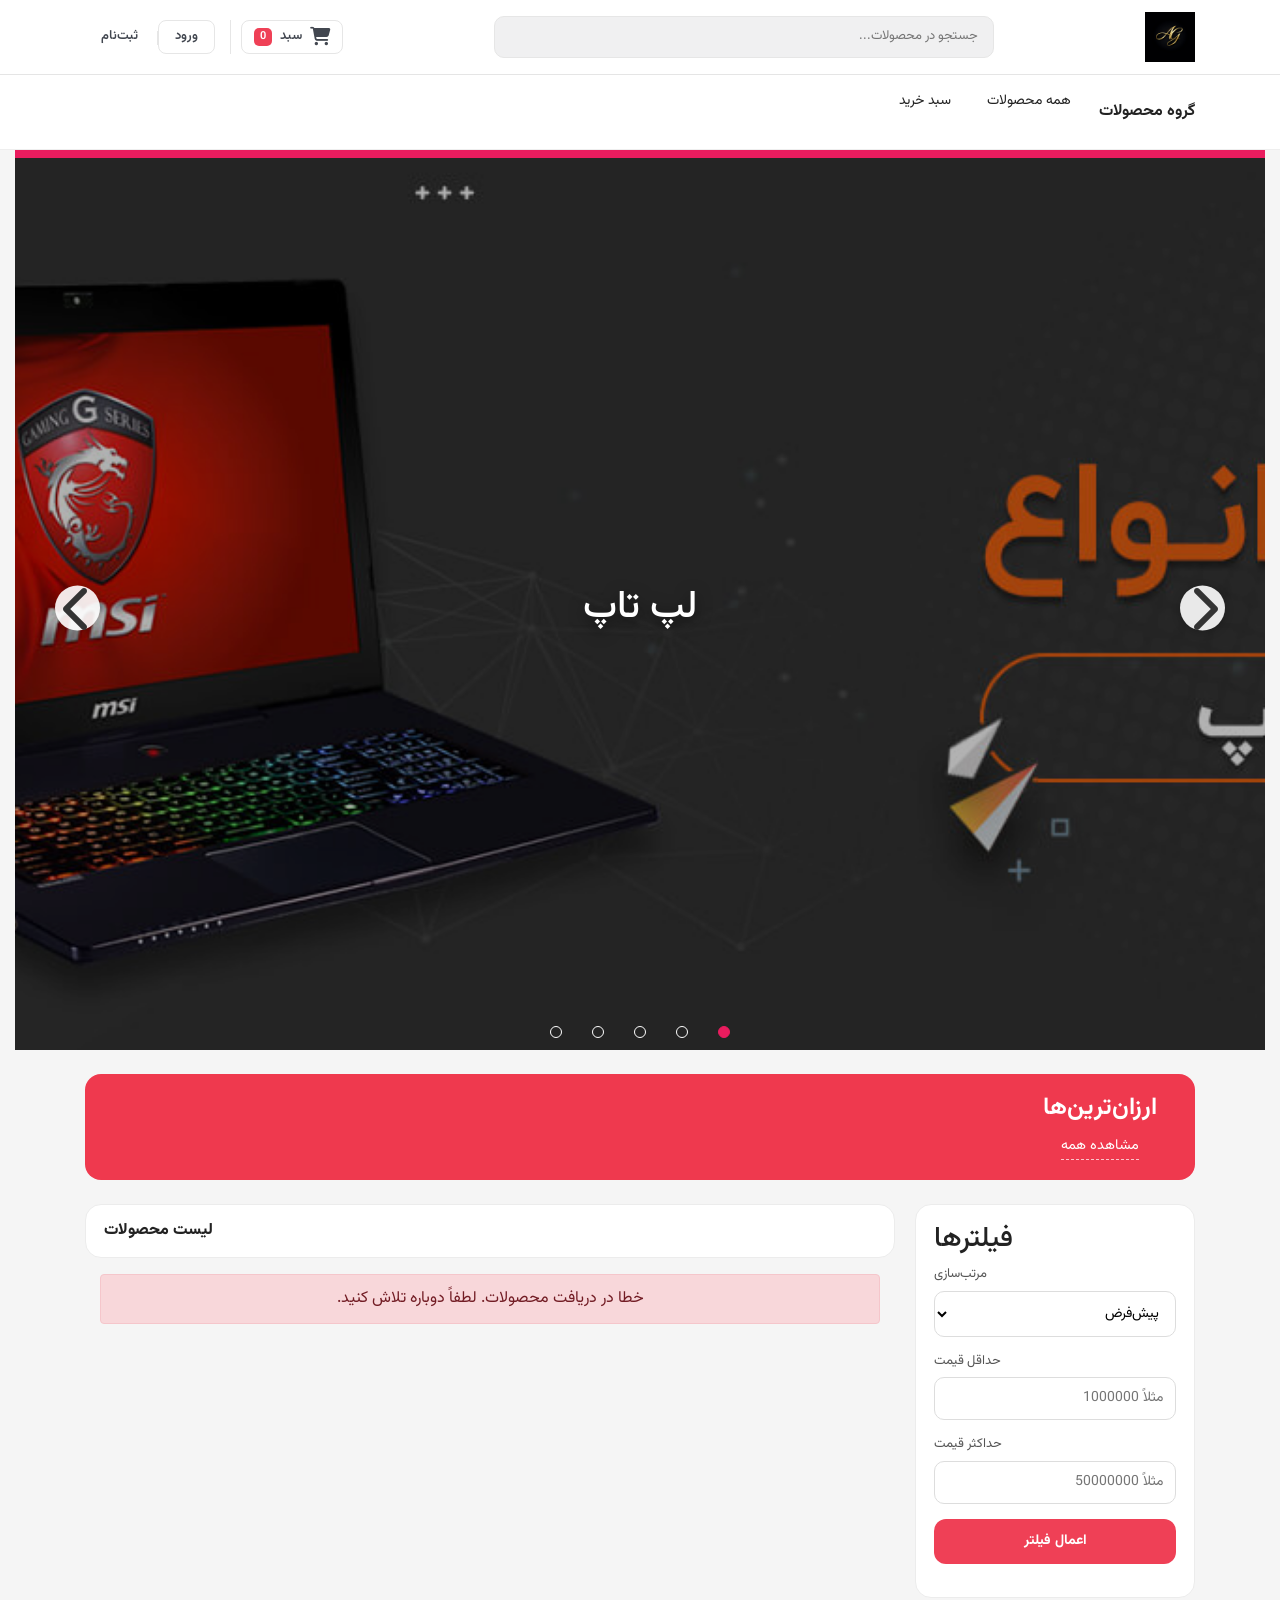
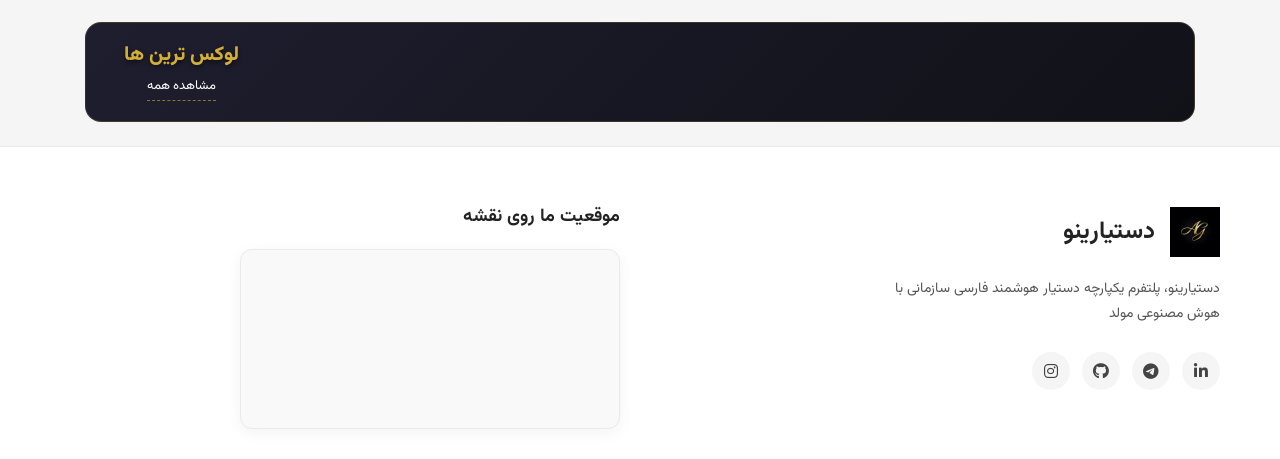
<file: index.html>
<!DOCTYPE html>
<html lang="fa" dir="rtl">

<head>
    <meta charset="UTF-8" />
    <meta name="viewport" content="width=device-width, initial-scale=1.0" />
    <title>فروشگاه</title>

    <link rel="stylesheet" href="./css/bootstrap.css" />
    <link rel="stylesheet" href="./css/style.css" />
    <link rel="stylesheet" href="./css/slider.css" />

    <link rel="stylesheet" href="https://cdnjs.cloudflare.com/ajax/libs/font-awesome/6.4.0/css/all.min.css" />
   <script src="js/cart.js"></script>
<script defer type="module" src="api/main.js"></script>
    <script defer type="module" src="js/slider.js"></script>
  

   <!-- Swiper CSS -->
   <link rel="stylesheet" href="https://cdn.jsdelivr.net/npm/swiper@11/swiper-bundle.min.css" />
   <!-- Swiper JS -->
    <link rel="stylesheet" href="./css/cheapAndExpensiveSlider.css">
   

</head>

<body>

    <header class="main-header">
        <div class="container header-row">
            <a href="." class="logo">
                <img src="img/91bf0b86-863d-42b2-8ec4-ad10cfdbd6a6.png" style="width: 50px;" alt="logo"
                    class="logo__img">
            </a>

            <div class="search-bar">
                <input type="text" id="searchInput" placeholder="جستجو در محصولات..." />
            </div>

            <div class="header-actions">
                <button id="cartToggleBtn" class="cart-btn">
                    <i class="fa fa-shopping-cart"></i>
                    <span>سبد</span>
                    <span id="cartCount" class="cart-count">0</span>
                </button>

                <div id="authArea" class="auth-area">
                    <div id="guestBox" class="guest-box">
                        <button id="openLoginBtn" class="auth-toggle-btn"><a href="login.html"></a>ورود</button>
                        <button id="openRegisterBtn" class="auth-toggle-btn secondary"><a
                                href="register.html"></a>ثبت‌نام</button>
                    </div>
                </div>


                <div id="userBox" class="user-box hidden">
                    <span class="welcome-text">وارد شده‌اید</span>
                    <button id="logoutBtn" class="logout-btn">خروج</button>
                </div>
            </div>

        </div>
        </div>
        </div>
    </header>


    
   <nav class="sub-nav">
    <div class="container">
        <ul class="menu-list">
            <li class="menu-item categories nav-item">
                <strong>گروه محصولات</strong>
                <ul class="submenu" id="submenu-category"></ul>
            </li>
            
            <!-- لینک نمایش همه محصولات -->
            <li class="menu-item">
                <a href="#" id="allProductsLink">همه محصولات</a>
            </li>
            
            <li class="menu-item">
                <a href="#/cart">سبد خرید</a>
            </li>
        </ul>
    </div>
</nav>

    <div class="container-fluid">
<section class="testimonial-section2">
 <div class="row text-center">
           <div class="col-12">
              <div class="h2"></div>
           </div>
        </div>
       <div id="testim" class="testim">

<!--         <div class="testim-cover"> -->
            <div class="wrap">

                <span id="right-arrow" class="arrow right fa fa-chevron-right"></span>
                <span id="left-arrow" class="arrow left fa fa-chevron-left "></span>
                <ul id="testim-dots" class="dots">
                    <li class="dot active"></li><!--
                    --><li class="dot"></li><!--
                    --><li class="dot"></li><!--
                    --><li class="dot"></li><!--
                    --><li class="dot"></li>
                </ul>
                <div id="testim-content" class="cont">                    
                    <div class="active">
                        <div class="img"><img src="img/PSBOX-3.jpg" alt=""></div>
                        <div class="h4">لپ تاپ</div>
                        <p></p>                    
                    </div>

                    <div>
                        <div class="img"><img src="img/02-min.jpg" alt=""></div>
                        <div class="h4">صوتی و تصویری</div>
                        <p></p>                    
                    </div>

                    <div>
                        <div class="img"><img src="img/91bf0b86-863d-42b2-8ec4-ad10cfdbd6a6.png" alt=""></div>
                         <div class="h4">درباره ما</div>
                        <p>AG با هدف ارائه بهترین لوازم صوتی و تصویری، تجربه‌ای مطمئن و ساده از خرید آنلاین را برای شما فراهم کرده است.
  ما تلاش می‌کنیم محصولات باکیفیت، قیمت مناسب و اطلاعات دقیق را در اختیار کاربران قرار دهیم تا انتخابی بهتر و آگاهانه‌تر داشته باشند.

</p>                    
                    </div>

                    <div>
                        <div class="img"><img src="img/Apple-iPhone-16-Pro-hero-geo-240909-lp.jpg.landing-big_2x.jpg" alt=""></div>
                        <div class="h4">موبایل </div>
                        <p> </p>                    
                    </div>

                    <div>
                        <div class="img"><img src="img/PSBOX-2-1024x351.jpg" alt=""></div>
                        <div class="h4">گیمینگ</div>
                        <p></p>                    
                    </div>

                </div>
                 </div>
            </div>
<!--         </div> -->
    </section>

    </div>

    <div class="container my-4">
    <!-- کانتینر اصلی با پس‌زمینه قرمز -->
    <div class="cheap-products-container">
        
        <!-- بخش اسلایدر محصولات (سمت چپ) -->
        <div class="cheap-slider-wrapper">
            <div class="swiper cheap-products-slider">
                <div class="swiper-wrapper" id="cheap-products-wrapper">
                    <!-- اسلایدها با جاوااسکریپت اینجا تزریق می‌شوند -->
                </div>
            </div>
            <!-- دکمه‌های کنترل اسلایدر (خارج از swiper-wrapper ولی داخل کانتینر اسلایدر) -->
            <div class="swiper-button-prev cheap-slider-prev"></div>
            <div class="swiper-button-next cheap-slider-next"></div>
        </div>

        <!-- بخش عنوان و دکمه مشاهده همه (سمت راست) -->
        <div class="cheap-info-box">
            <h3 class="cheap-title">ارزان‌ترین‌ها</h3>
            <a href="#" class="cheap-view-all">مشاهده همه</a>
        </div>

    </div>
</div>






    <main class="container main-content">



        <aside class="sidebar">
            <h3>فیلترها</h3>

            <div class="filter-group">
                <label for="sortSelect">مرتب‌سازی</label>
                <select id="sortSelect">
                    <option value="default">پیش‌فرض</option>
                    <option value="price-asc">ارزان‌ترین</option>
                    <option value="price-desc">گران‌ترین</option>
                    <option value="title">الفبایی</option>
                </select>
            </div>

            <div class="filter-group">
                <label for="minPrice">حداقل قیمت</label>
                <input type="number" id="minPrice" placeholder="مثلاً 1000000" />
            </div>

            <div class="filter-group">
                <label for="maxPrice">حداکثر قیمت</label>
                <input type="number" id="maxPrice" placeholder="مثلاً 50000000" />
            </div>

            <div class="filter-group">
                <button id="applyFiltersBtn" class="filter-btn">اعمال فیلتر</button>
            </div>
        </aside>

        <section class="products-section">
            <div class="sorting top-bar">
                <div id="pageTitle">لیست محصولات</div>
            </div>

            <div id="app"></div>

            <!-- در انتهای لیست محصولات -->
<div id="pagination-container" class="mt-4 mb-5"></div>

        </section>



    </main>

    <div id="cartDrawer" class="cart-drawer hidden"></div>
    <div id="toastBox" class="toast-box"></div>

    <div class="container my-4">
    <!-- کانتینر اصلی -->
    <div class="expensive-products-container">
        
        <!-- اسلایدر محصولات -->
        <div class="expensive-slider-wrapper">
            <div class="swiper expensive-products-slider">
                <div class="swiper-wrapper" id="expensive-products-wrapper">
                    <!-- اسلایدها با JS اینجا ساخته می‌شوند -->
                </div>
            </div>

            <!-- دکمه‌های اسلایدر -->
            <div class="swiper-button-prev expensive-slider-prev"></div>
            <div class="swiper-button-next expensive-slider-next"></div>
        </div>

        <!-- باکس عنوان -->
        <div class="expensive-info-box">
            <h3 class="expensive-title">لوکس ترین ها</h3>
            <a href="#" class="expensive-view-all">مشاهده همه</a>
        </div>

    </div>
</div>

<footer class="main-footer">
    <div class="footer-container">
        <div class="footer-row">
            
            <!-- بخش اطلاعات و برند (راست) -->
            <div class="footer-col footer-info">
                <div class="footer-brand-header">
                    <img src="img/91bf0b86-863d-42b2-8ec4-ad10cfdbd6a6.png" alt="لوگو دستیارینو" class="logo__img" style="width: 50px;">
                    <h3 class="footer-brand-title">دستیارینو</h3>
                </div>
                
                <p class="footer-desc">
                    دستیارینو، پلتفرم یکپارچه دستیار هوشمند فارسی سازمانی با هوش مصنوعی مولد
                </p>
                
                <div class="footer-socials">
                    <a href="#" class="social-icon" aria-label="LinkedIn"><i class="fab fa-linkedin-in"></i></a>
                    <a href="#" class="social-icon" aria-label="Telegram"><i class="fab fa-telegram-plane"></i></a>
                    <a href="#" class="social-icon" aria-label="GitHub"><i class="fab fa-github"></i></a>
                    <a href="#" class="social-icon" aria-label="Instagram"><i class="fab fa-instagram"></i></a>
                </div>
            </div>

            <!-- ستون موقعیت مکانی (نقشه) -->
<div class="footer-col footer-map-col">
    <h4 class="footer-col-title">موقعیت ما روی نقشه</h4>
    <div class="footer-map-wrapper">
        <!-- مختصات روی محله سعادت آباد تنظیم شده است -->
        <iframe 
            src="https://maps.google.com/maps?q=Saadat%20Abad,%20Tehran&t=&z=14&ie=UTF8&iwloc=&output=embed" 
            allowfullscreen="" 
            loading="lazy" 
            referrerpolicy="no-referrer-when-downgrade"
            title="نقشه سعادت آباد">
        </iframe>
    </div>
</div>


            <!-- سایر ستون‌های فوتر (مثلا لینک‌های مفید) می‌توانند اینجا اضافه شوند -->
            
        </div>
    </div>
</footer>





    <script src="https://cdn.jsdelivr.net/npm/swiper@11/swiper-bundle.min.js"></script>
</body>

</html>
</file>
<file: css/style.css>
/* ============================= */
/* Font & Base */
/* ============================= */

@font-face {
    font-family: "Vazirmatn";
    src: url("../fonts/Vazirmatn[wght].woff2") format("woff2");
    font-weight: 100 900;
    font-style: normal;
    font-display: swap;
}

*,
*::before,
*::after {
    box-sizing: border-box;
}

body {
    font-family: "Vazirmatn", sans-serif;
    background: #f5f5f5;
    margin: 0;
    direction: rtl;
    color: #222;
}

a {
    text-decoration: none;
    color: inherit;
}

img {
    max-width: 100%;
    display: block;
}

.hidden {
    display: none !important;
}

/* ============================= */
/* Header */
/* ============================= */

.main-header {
    background: #ffffff;
    border-bottom: 1px solid #e5e5e5;
    padding: 12px 5%;
    position: sticky;
    top: 0;
    z-index: 1000;
}

.header-row {
    display: flex;
    align-items: center;
    justify-content: space-between;
    gap: 20px;
    flex-wrap: wrap;
}

.search-bar {
    flex: 0 1 500px;
    margin: 0 20px;
}

.search-bar input {
    width: 100%;
    border: 1px solid #e6e6e6;
    border-radius: 10px;
    padding: 10px 15px;
    background: #f0f0f1;
    font-size: 13px;
    transition: all 0.3s ease;
}

.search-bar input:focus {
    background: #fff;
    border-color: #ef4056;
    box-shadow: 0 0 0 3px rgba(239, 64, 86, 0.1);
    outline: none;
}

.header-actions {
    display: flex;
    align-items: center;
    gap: 10px;
}

.cart-btn {
    background: transparent;
    color: #424750;
    border: 1px solid #e6e6e6;
    padding: 6px 12px;
    border-radius: 8px;
    display: flex;
    align-items: center;
    gap: 8px;
    font-size: 13px;
    font-weight: 600;
    cursor: pointer;
}

.cart-btn i {
    font-size: 18px;
}

.cart-count {
    background: #ef4056;
    color: #fff;
    font-size: 11px;
    min-width: 18px;
    height: 18px;
    display: flex;
    align-items: center;
    justify-content: center;
    border-radius: 5px;
    padding: 0 4px;
}

/* ============================= */
/* Auth Area */
/* ============================= */

.auth-area {
    display: flex;
    align-items: center;
    gap: 8px;
    border-right: 1px solid #e6e6e6;
    padding-right: 15px;
}

.auth-toggle-btn {
    display: inline-flex;
    align-items: center;
    justify-content: center;
    padding: 6px 16px;
    border-radius: 8px;
    font-size: 13px;
    font-weight: 600;
    cursor: pointer;
    transition: all 0.2s;
    border: 1px solid #e6e6e6;
    background: transparent;
    color: #424750;
}

.auth-toggle-btn.secondary {
    background-color: transparent;
    border: none;
}

.auth-toggle-btn:hover {
    background-color: #f0f0f1;
    color: #ef4056;
}

#openLoginBtn {
    border: 1px solid #e6e6e6;
}

#openRegisterBtn {
    position: relative;
}

#openRegisterBtn::before {
    content: "";
    width: 1px;
    height: 14px;
    background: #e6e6e6;
    position: absolute;
    right: -4px;
    top: 10px;
}

/* ============================= */
/* Sub Nav */
/* ============================= */

.sub-nav {
    background: #fff;
    border-bottom: 1px solid #eee;
}

.menu-list {
    list-style: none;
    display: flex;
    gap: 20px;
    padding: 10px 0;
    margin: 0;
}

.menu-item {
    position: relative;
}

.menu-item a {
    padding: 6px 8px;
    display: block;
    font-size: 14px;
}

.menu-item a:hover {
    color: #ef4056;
}

/* Mega Menu */

.categories:hover .mega-menu {
    display: block;
}

.mega-menu {
    display: none;
    position: absolute;
    background: #fff;
    top: 40px;
    right: 0;
    min-width: 220px;
    border-radius: 8px;
    box-shadow: 0 10px 25px rgba(0,0,0,0.08);
    padding: 10px 0;
    z-index: 1200;
}

.mega-menu ul {
    list-style: none;
    margin: 0;
    padding: 0;
}

.mega-menu li a {
    padding: 8px 15px;
    display: block;
}

.mega-menu li a:hover {
    background: #f9f9f9;
    color: #ef4056;
}

/* submenu */

.nav-item {
    position: relative;
    display: inline-flex;
    align-items: center;
    height: 100%;
    padding: 15px 0;
    cursor: pointer;
}

.submenu {
    position: absolute;
    top: 100%;
    right: 0;
    width: 220px;
    background: #fff;
    box-shadow: 0 8px 20px rgba(0,0,0,0.1);
    border: 1px solid #eee;
    border-radius: 8px;
    padding: 10px 0;
    display: none;
    z-index: 1000;
}

.submenu::before {
    content: "";
    position: absolute;
    top: -15px;
    left: 0;
    right: 0;
    height: 15px;
    background: transparent;
}

.nav-item:hover .submenu {
    display: block;
}

/* ============================= */
/* Layout */
/* ============================= */

.main-content {
    display: flex;
    gap: 20px;
    margin-top: 20px;
    align-items: flex-start;
}

.sidebar {
    width: 280px;
    min-width: 280px;
    background: #fff;
    padding: 18px;
    border-radius: 16px;
    height: fit-content;
    border: 1px solid #ececec;
}

.filter-group {
    margin-bottom: 15px;
}

.filter-group label {
    font-size: 13px;
    margin-bottom: 6px;
    display: block;
    color: #555;
}

.filter-group input,
.filter-group select {
    width: 100%;
    border: 1px solid #ddd;
    border-radius: 10px;
    padding: 10px 12px;
    font-family: inherit;
    font-size: 14px;
    background: #fff;
}

.filter-group input:focus,
.filter-group select:focus {
    outline: none;
    border-color: #ef4056;
    box-shadow: 0 0 0 3px rgba(239, 64, 86, 0.08);
}

.filter-btn {
    width: 100%;
    background: #ef4056;
    border: none;
    color: #fff;
    padding: 12px;
    border-radius: 12px;
    font-family: inherit;
    font-size: 14px;
    font-weight: 700;
    cursor: pointer;
    transition: 0.2s ease;
}

.filter-btn:hover {
    background: #dc3545;
}

/* ============================= */
/* Products Section */
/* ============================= */

.products-section {
    flex: 1;
    min-width: 0;
}

.top-bar {
    background: #fff;
    padding: 14px 18px;
    border-radius: 16px;
    margin-bottom: 16px;
    font-weight: 800;
    border: 1px solid #ececec;
}

/* اگر از bootstrap row استفاده می‌کنی */
#app .row {
    row-gap: 20px;
}

/* ============================= */
/* Product Card */
/* ============================= */

.product-card {
    background: #fff;
    border: 1px solid #f0f0f0;
    border-radius: 18px;
    padding: 14px;
    text-align: center;
    transition: all 0.3s cubic-bezier(0.4, 0, 0.2, 1);
    height: 100%;
    display: flex;
    flex-direction: column;
    overflow: hidden;
    box-shadow: 0 4px 14px rgba(0, 0, 0, 0.04);
}

.product-card:hover {
    transform: translateY(-8px);
    box-shadow: 0 12px 26px rgba(0, 0, 0, 0.10);
    border-color: #e2e2e2;
}

.product-card__img {
    width: 100%;
    height: 180px;
    display: flex;
    align-items: center;
    justify-content: center;
    margin-bottom: 12px;
    padding: 10px;
    border-radius: 12px;
    background: #fff;
}

.product-card__img img,
.product-image {
    max-width: 100%;
    max-height: 160px;
    object-fit: contain;
    transition: transform 0.3s ease;
}

.product-card:hover .product-card__img img,
.product-card:hover .product-image {
    transform: scale(1.05);
}

.product-card__title {
    font-size: 14px;
    font-weight: 500;
    line-height: 1.9;
    min-height: 54px;
    color: #2b2b2b;
    margin-bottom: 10px;
    overflow: hidden;
    text-align: center;
    display: -webkit-box;
    -webkit-line-clamp: 2;
    -webkit-box-orient: vertical;
    direction: rtl;
    unicode-bidi: plaintext;
    word-break: break-word;
}

.product-card__price {
    margin-top: auto;
    color: #ef4056;
    font-size: 16px;
    font-weight: 800;
    line-height: 1.8;
    display: flex;
    align-items: baseline;
    justify-content: center;
    gap: 6px;
    flex-wrap: nowrap;
    white-space: nowrap;
}

.price-tag {
    color: #ef4056;
    font-weight: 800;
    font-size: 1rem;
}

.price-currency {
    font-size: 13px;
    font-weight: 600;
    color: #ef4056;
}

/* ============================= */
/* Pagination */
/* ============================= */

.pagination {
    display: flex;
    justify-content: center;
    gap: 8px;
    margin-top: 24px;
    flex-wrap: wrap;
}

.pagination button {
    border: 1px solid #ddd;
    background: #fff;
    padding: 8px 12px;
    border-radius: 8px;
    cursor: pointer;
    font-family: inherit;
    transition: 0.2s ease;
}

.pagination button:hover {
    border-color: #ef4056;
    color: #ef4056;
}

/* ============================= */
/* Cart Drawer */
/* ============================= */

.cart-drawer {
    position: fixed;
    left: 0;
    top: 0;
    width: 350px;
    max-width: 100%;
    height: 100%;
    background: #fff;
    box-shadow: 0 0 20px rgba(0,0,0,0.1);
    padding: 15px;
    overflow-y: auto;
    z-index: 2000;
}

/* ============================= */
/* Toast */
/* ============================= */

.toast-box {
    position: fixed;
    bottom: 20px;
    left: 20px;
    z-index: 3000;
}

.toast {
    background: #333;
    color: #fff;
    padding: 10px 15px;
    border-radius: 8px;
    margin-top: 8px;
    font-size: 13px;
}

/* ============================= */
/* Slider */
/* ============================= */

.slide-bg {
    width: 100%;
    height: 480px;
    object-fit: cover;
    object-position: center;
    display: block;
}

/* ============================= */
/* Responsive */
/* ============================= */

@media (max-width: 992px) {
    .main-content {
        flex-direction: column;
    }

    .sidebar {
        width: 100%;
        min-width: 100%;
    }

    .search-bar {
        flex: 1 1 100%;
        margin: 0;
    }

    .header-row {
        gap: 12px;
    }

    .product-card__img {
        height: 170px;
    }
}

@media (max-width: 768px) {
    .main-header {
        padding: 12px 16px;
    }

    .menu-list {
        flex-wrap: wrap;
        gap: 10px;
    }

    .product-card {
        padding: 12px;
    }

    .product-card__img {
        height: 160px;
    }

    .product-card__title {
        font-size: 13px;
        min-height: 50px;
    }

    .product-card__price {
        font-size: 15px;
    }

    .slide-bg {
        height: 260px;
    }
}

@media (max-width: 576px) {
    .auth-area {
        border-right: none;
        padding-right: 0;
    }

    .cart-drawer {
        width: 100%;
    }

    .product-card__img {
        height: 150px;
    }

    .product-card__title {
        min-height: auto;
    }
}


/* تنظیمات پایه فوتر */
.main-footer {
    background-color: #ffffff;
    padding: 60px 0 30px;
    border-top: 1px solid #eaeaea;
    direction: rtl;
    font-family: 'Vazirmatn', sans-serif;
}

/* کانتینر برای محدود کردن عرض و وسط‌چین کردن کل فوتر */
.footer-container {
    max-width: 1200px;
    margin: 0 auto;
    padding: 0 20px;
}

.footer-row {
    display: flex;
    flex-wrap: wrap;
    justify-content: flex-start; /* در حالت RTL به طور خودکار از راست شروع می‌شود */
    gap: 40px;
}

.footer-col {
    flex: 1;
    min-width: 250px;
}

/* تنظیمات ستون راست (اطلاعات برند) */
.footer-info {
    display: flex;
    flex-direction: column;
    align-items: flex-start; /* تراز سمت راست در RTL */
}

.footer-brand-header {
    display: flex;
    align-items: center;
    gap: 15px;
    margin-bottom: 20px;
}

.footer-logo-img {
    width: 55px;
    height: auto;
    border-radius: 8px; /* اگر لوگو پس‌زمینه دارد زیباتر می‌شود */
}

.footer-brand-title {
    font-size: 24px;
    font-weight: bold;
    color: #222;
    margin: 0;
}

.footer-desc {
    font-size: 14px;
    color: #555;
    line-height: 1.8;
    margin-bottom: 25px;
    max-width: 350px;
    text-align: right;
}

/* شبکه‌های اجتماعی */
.footer-socials {
    display: flex;
    gap: 12px;
}

.social-icon {
    width: 38px;
    height: 38px;
    background-color: #f5f5f5;
    border-radius: 50%;
    display: flex;
    align-items: center;
    justify-content: center;
    color: #444;
    font-size: 16px;
    text-decoration: none;
    transition: all 0.3s ease;
}

.social-icon:hover {
    background-color: #333; /* رنگ هاور مدرن */
    color: #fff;
    transform: translateY(-3px);
    box-shadow: 0 5px 15px rgba(0, 0, 0, 0.1);
}

/* واکنش‌گرایی برای موبایل */
@media (max-width: 768px) {
    .footer-row {
        flex-direction: column;
        align-items: center;
    }
    
    .footer-info {
        align-items: center; /* در موبایل همه چیز وسط‌چین شود */
        text-align: center;
    }

    .footer-desc {
        text-align: center;
    }

     .footer-map-col {
        align-items: center; /* وسط‌چین کردن عنوان نقشه در موبایل */
        width: 100%;
        margin-top: 20px;
    }

    .footer-map-wrapper {
        max-width: 100%; /* در موبایل تمام عرض را پر کند */
        height: 200px;
    }
}


/* عنوان ستون‌های فوتر */
.footer-col-title {
    font-size: 18px;
    font-weight: bold;
    color: #222;
    margin-top: 0;
    margin-bottom: 20px;
}

/* تنظیمات ستون نقشه */
.footer-map-col {
    display: flex;
    flex-direction: column;
    align-items: flex-start; /* راست‌چین در RTL */
}

/* نگهدارنده نقشه برای اعمال استایل‌های Pro-grade */
.footer-map-wrapper {
    width: 100%;
    max-width: 380px; /* جلوگیری از کشیدگی بیش از حد در دسکتاپ */
    height: 180px;
    border-radius: 12px;
    overflow: hidden; /* باعث می‌شود iframe از گوشه‌های گرد بیرون نزند */
    box-shadow: 0 4px 15px rgba(0, 0, 0, 0.05);
    border: 1px solid #eaeaea;
    background-color: #f9f9f9;
}

.footer-map-wrapper iframe {
    width: 100%;
    height: 100%;
    border: none;
}
.toast-box {
    position: fixed;
    top: 20px;
    left: 20px;
    z-index: 9999;
}

.toast {
    display: flex;
    align-items: center;
    gap: 10px;
    min-width: 250px;
    background: #1e1e2f;
    color: #fff;
    padding: 14px 18px;
    margin-top: 10px;
    border-radius: 10px;
    font-size: 14px;
    box-shadow: 0 10px 25px rgba(0,0,0,0.2);

    opacity: 0;
    transform: translateX(-120%);
    transition: all 0.5s ease;
}

.toast.show {
    opacity: 1;
    transform: translateX(0);
}

/* نوع‌ها */
.toast.success {
    border-left: 5px solid #28a745;
}

.toast.error {
    border-left: 5px solid #dc3545;
}

/* آیکون */
.toast i {
    font-size: 18px;
}
.cart-item {
    border: 1px solid #ddd;
    padding: 15px;
    margin-bottom: 10px;
    border-radius: 10px;
    background: #fff;
}

.qty-box {
    display: flex;
    align-items: center;
    gap: 10px;
    margin: 10px 0;
}

.qty-box button {
    padding: 5px 10px;
    border: none;
    background: #007bff;
    color: #fff;
    border-radius: 5px;
    cursor: pointer;
}

.remove-btn {
    background: red;
    color: #fff;
    padding: 6px 10px;
    border: none;
    border-radius: 5px;
}

.clear-btn {
    background: black;
    color: #fff;
    padding: 10px 15px;
    border-radius: 8px;
    border: none;
}
</file>
<file: css/slider.css>
.testimonial-section2 {
  position: relative;
  padding: 0;
  background-color: #e91c5e;
  width: 100%;
  height: 100vh;
  overflow: hidden;
}

/* خود اسلایدر کل صفحه */
.testim {
  width: 100%;
  height: 100vh;
  position: relative;
  overflow: hidden;
}

/* wrapper دیگر محدودیت عرض ندارد */
.testim .wrap {
  position: relative;
  width: 100%;
  height: 100%;
  max-width: 100%;
  padding: 0;
  margin: 0;
  box-sizing: border-box;
}

/* فلش‌ها */
.testim .arrow {
  display: block;
  position: absolute;
  color: #fff;
  cursor: pointer;
  font-size: 3em;
  top: 50%;
  transform: translateY(-50%);
  transition: all .3s ease-in-out;
  padding: 15px;
  z-index: 20;
}

.testim .arrow:before {
  cursor: pointer;
}

.testim .arrow:hover {
  color: #e91c5e;
}

.testim .arrow.left {
  left: 40px;
}

.testim .arrow.right {
  right: 40px;
}

/* نقطه‌های پایین */
.testim .dots {
  text-align: center;
  position: absolute;
  width: 100%;
  bottom: 45px;
  left: 0;
  display: block;
  z-index: 20;
  height: 12px;
  padding: 0;
  margin: 0;
}

.testim .dots .dot {
  list-style-type: none;
  display: inline-block;
  width: 12px;
  height: 12px;
  border-radius: 50%;
  border: 1px solid #fff;
  margin: 0 10px;
  cursor: pointer;
  transition: all .5s ease-in-out;
  position: relative;
}

.testim .dots .dot.active,
.testim .dots .dot:hover {
  background: #e91c5e;
  border-color: #e91c5e;
}

.testim .dots .dot.active {
  animation: testim-scale .5s ease-in-out forwards;
}

/* کانتینر اسلایدها */
.testim .cont {
  position: relative;
  overflow: hidden;
  width: 100%;
  height: 100%;
}

/* هر اسلاید کل صفحه */
.testim .cont > div {
  text-align: center;
  position: absolute;
  inset: 0;
  width: 100%;
  height: 100%;
  opacity: 0;
  box-sizing: border-box;
  overflow: hidden;

  display: flex;
  flex-direction: column;
  align-items: center;
  justify-content: center;
}

/* اسلاید غیرفعال */
.testim .cont > div.inactive {
  opacity: 0;
  z-index: 1;
}

/* اسلاید فعال */
.testim .cont > div.active {
  position: absolute;
  inset: 0;
  opacity: 1;
  z-index: 2;
}

/* لایه تیره روی عکس برای خوانایی متن */
.testim .cont > div::before {
  content: "";
  position: absolute;
  inset: 0;
  background: rgba(0, 0, 0, 0.55);
  z-index: 2;
}

/* عکس به عنوان بک‌گراند تمام صفحه */
.testim .cont div .img {
  position: absolute;
  inset: 0;
  width: 100%;
  height: 100%;
  z-index: 1;
}

.testim .cont div .img img {
  display: block;
  width: 100%;
  height: 100%;
  margin: 0;
  border-radius: 0;
  object-fit: cover;
  object-position: center;
}

/* عنوان روی عکس */
.testim .cont div .h4 {
  position: relative;
  z-index: 3;
  color: #fff;
  font-size: 2.4em;
  margin: 15px 0;
  font-family: 'Vazirmatn', sans-serif;
  text-shadow: 0 4px 15px rgba(0, 0, 0, 0.6);
}

/* متن روی عکس */
.testim .cont div p {
  position: relative;
  z-index: 3;
  font-size: 1.35em;
  color: #fff;
  width: 60%;
  max-width: 850px;
  margin: 0 auto;
  line-height: 1.9;
  font-family: 'Vazirmatn', sans-serif;
  text-shadow: 0 3px 12px rgba(0, 0, 0, 0.7);
}

/* انیمیشن‌ها */
.testim .cont div.active .img img {
  animation: testim-bg-show .8s ease-in-out forwards;
}

.testim .cont div.active .h4 {
  animation: testim-content-in .4s ease-in-out forwards;
}

.testim .cont div.active p {
  animation: testim-content-in .5s ease-in-out forwards;
}

.testim .cont div.inactive .img img {
  animation: testim-bg-hide .5s ease-in-out forwards;
}

.testim .cont div.inactive .h4 {
  animation: testim-content-out .4s ease-in-out forwards;
}

.testim .cont div.inactive p {
  animation: testim-content-out .5s ease-in-out forwards;
}

/* Keyframes */
@keyframes testim-scale {
  0% {
    box-shadow: 0px 0px 0px 0px #eee;
  }

  35% {
    box-shadow: 0px 0px 10px 5px #eee;
  }

  70% {
    box-shadow: 0px 0px 10px 5px #e91c5e;
  }

  100% {
    box-shadow: 0px 0px 0px 0px #e91c5e;
  }
}

@keyframes testim-content-in {
  from {
    opacity: 0;
    transform: translateY(50px);
  }

  to {
    opacity: 1;
    transform: translateY(0);
  }
}

@keyframes testim-content-out {
  from {
    opacity: 1;
    transform: translateY(0);
  }

  to {
    opacity: 0;
    transform: translateY(-50px);
  }
}

/* انیمیشن عکس پس‌زمینه */
@keyframes testim-bg-show {
  from {
    opacity: 0;
    transform: scale(1.08);
  }

  to {
    opacity: 1;
    transform: scale(1);
  }
}

@keyframes testim-bg-hide {
  from {
    opacity: 1;
    transform: scale(1);
  }

  to {
    opacity: 0;
    transform: scale(1.08);
  }
}

/* ریسپانسیو موبایل */
@media all and (max-width: 768px) {
  .testim .arrow {
    font-size: 2em;
    padding: 5px;
  }

  .testim .arrow.left {
    left: 15px;
  }

  .testim .arrow.right {
    right: 15px;
  }

  .testim .cont div .h4 {
    font-size: 1.7em;
  }

  .testim .cont div p {
    width: 85%;
    font-size: 1.05em;
    line-height: 1.8;
  }

  .testim .dots {
    bottom: 30px;
  }
}
/* تنظیم کلی اسلایدر */
.testimonial-section2 {
  position: relative;
  width: 100%;
  height: 100vh;
  overflow: hidden;
}

.testim .cont > div {
  position: absolute;
  inset: 0;
  display: flex;
  flex-direction: column; /* چیدمان عمودی برای متن‌ها */
  align-items: center;    /* وسط‌چین افقی */
  justify-content: center; /* وسط‌چین عمودی */
  text-align: center;
  opacity: 0;
  transition: opacity 0.5s ease;
}

.testim .cont > div.active {
  opacity: 1;
}

/* تصویر اسلایدر */
.testim .cont div .img {
  position: absolute;
  inset: 0;
  z-index: 1;
}

.testim .cont div .img img {
  width: 100%;
  height: 100%;
  object-fit: cover;
}

/* لایه Overlay بسیار ملایم (فقط برای خوانایی) */
.testim .cont > div::before {
  content: "";
  position: absolute;
  inset: 0;
  background: rgba(0, 0, 0, 0.3); /* دیجی‌کالا معمولاً از تیره خیلی ملایم استفاده می‌کند */
  z-index: 2;
}

/* استایل متون (فونت و سایز مدرن) */
.testim .content-wrapper {
  position: relative;
  z-index: 3;
  width: 80%;
  max-width: 800px;
}

.testim .h4 {
  color: #fff;
  font-size: 2.5rem;
  margin-bottom: 15px;
  text-shadow: 0 2px 4px rgba(0,0,0,0.4);
}

.testim p {
  color: #fff;
  font-size: 1.2rem;
  margin-bottom: 25px;
  line-height: 1.6;
  text-shadow: 0 1px 3px rgba(0,0,0,0.4);
}

/* دکمه "خرید" با استایل مینیمال */
.testim .btn-buy {
  background: #fff;
  color: #000;
  padding: 12px 40px;
  border-radius: 8px;
  font-weight: bold;
  text-decoration: none;
  transition: background 0.1s;
}

.testim .btn-buy:hover {
  background: #f0f0f0;
}

/* ناوبری (فلش‌ها) - دقیقاً مثل دیجی‌کالا */
.testim .arrow {
  position: absolute;
  top: 50%;
  transform: translateY(-50%);
  background: rgba(255,255,255,0.9);
  color: #333;
  width: 45px;
  height: 45px;
  border-radius: 50%;
  display: flex;
  align-items: center;
  justify-content: center;
  cursor: pointer;
  z-index: 10;
  box-shadow: 0 2px 10px rgba(0,0,0,0.2);
}

/* دایره‌های پایین */
.testim .dots {
  position: absolute;
  bottom: 20px;
  width: 100%;
  display: flex;
  justify-content: center;
  gap: 10px;
  z-index: 10;
}
</file>
<file: css/cheapAndExpensiveSlider.css>
/* کانتینر اصلی قرمز رنگ */
.cheap-products-container {
    background-color: #ef394e;
    border-radius: 16px;
    padding: 20px;
    display: flex;
    flex-direction: row-reverse; /* قرارگیری بخش عنوان در سمت راست و اسلایدر در چپ */
    align-items: center;
    gap: 15px;
    direction: rtl;
    position: relative;
}

/* بخش عنوان سمت راست */
.cheap-info-box {
    flex: 0 0 150px;
    display: flex;
    flex-direction: column;
    align-items: center;
    justify-content: center;
    color: white;
    text-align: center;
}

.cheap-title {
    font-size: 1.5rem;
    font-weight: bold;
    margin-bottom: 12px;
}

.cheap-view-all {
    color: white;
    text-decoration: none;
    font-size: 0.9rem;
    border-bottom: 1px dashed rgba(255, 255, 255, 0.7);
    padding-bottom: 3px;
    transition: all 0.2s;
}

.cheap-view-all:hover {
    border-bottom-style: solid;
}

/* بخش اسلایدر سمت چپ */
.cheap-slider-wrapper {
    flex: 1;
    position: relative;
    overflow: hidden;
    padding: 0 35px; /* ایجاد فضا برای قرارگیری دکمه‌های ناوبری روی پس‌زمینه قرمز */
}

.cheap-products-slider {
    width: 100%;
    overflow: hidden;
}

/* کارت محصول سفید رنگ (دقیقاً مشابه تصویر) */
.product-card-mini {
    background: #ffffff;
    border-radius: 12px;
    padding: 15px;
    display: flex;
    flex-direction: column;
    align-items: center;
    justify-content: space-between;
    height: 320px; /* ارتفاع ثابت برای تراز بودن کارت‌ها */
    box-sizing: border-box;
}

.product-card-mini img {
    width: 100%;
    height: 160px;
    object-fit: contain;
    margin-bottom: 10px;
}

.product-card-mini .product-name {
    font-size: 0.95rem;
    color: #3f3f3f;
    text-align: center;
    margin-bottom: 8px;
    line-height: 1.4;
    display: -webkit-box;
    -webkit-line-clamp: 2;
    -webkit-box-orient: vertical;
    overflow: hidden;
    height: 40px; /* جلوگیری از تغییر سایز کارت با نام‌های طولانی */
}

.product-card-mini .product-price {
    font-size: 1.1rem;
    font-weight: bold;
    color: #000000;
    direction: rtl;
}

/* دکمه‌های ناوبری دایره‌ای سفید */
.cheap-slider-next,
.cheap-slider-prev {
    background-color: #ffffff !important;
    width: 40px !important;
    height: 40px !important;
    border-radius: 50%;
    box-shadow: 0 4px 8px rgba(0, 0, 0, 0.15);
    color: #ef394e !important; /* رنگ فلش‌ها قرمز */
    position: absolute;
    top: 50% !important;
    transform: translateY(-50%);
    z-index: 10;
    margin: 0 !important;
}

.cheap-slider-next {
    right: 5px !important;
}

.cheap-slider-prev {
    left: 5px !important;
}

.cheap-slider-next::after,
.cheap-slider-prev::after {
    font-size: 16px !important;
    font-weight: bold;
}

/* واکنش‌گرایی برای موبایل */
@media (max-width: 768px) {
    .cheap-products-container {
        flex-direction: column; /* در موبایل عنوان بالا و اسلایدر پایین قرار می‌گیرد */
    }
    .cheap-info-box {
        flex: auto;
        margin-bottom: 15px;
    }
    .cheap-slider-wrapper {
        width: 100%;
        padding: 0 25px;
    }
}
.expensive-accordion-container {
  width: 100%;
  margin: 24px 0;
}

.expensive-accordion-container .section-title {
  margin-bottom: 12px;
  padding: 0 8px;
}

.expensive-accordion-container .section-title h3 {
  font-size: 18px;
  font-weight: 700;
  margin: 0;
}

.expensive-accordion {
  width: 100%;
  overflow: hidden;
  border-radius: 14px;
  box-shadow: 0 8px 30px rgba(0,0,0,0.08);
  background: #fff;
}

.expensive-accordion-list {
  display: flex;
  flex-direction: row-reverse; /* برای RTL حس بهتر */
  width: 100%;
  list-style: none;
  margin: 0;
  padding: 0;
  min-height: 320px;
}

.expensive-accordion-item {
  position: relative;
  flex: 1;
  min-width: 70px;
  height: 320px;
  overflow: hidden;
  cursor: pointer;
  transition: flex 0.5s ease, transform 0.3s ease;
  border-left: 1px solid rgba(255,255,255,0.15);
  background: #111;
}

.expensive-accordion-item:hover {
  flex: 6;
}

.expensive-accordion-item img {
  width: 100%;
  height: 100%;
  object-fit: cover;
  display: block;
  opacity: 0.95;
  transform: scale(1);
  transition: transform 0.5s ease, opacity 0.5s ease;
}

.expensive-accordion-item:hover img {
  transform: scale(1.05);
  opacity: 1;
}

.expensive-image-title {
  position: absolute;
  inset-inline: 0;
  bottom: 0;
  padding: 16px;
  background: linear-gradient(to top, rgba(0,0,0,0.82), rgba(0,0,0,0.08));
  color: #fff;
  z-index: 2;
}

.expensive-image-title a {
  display: block;
  color: #fff;
  text-decoration: none;
  font-size: 15px;
  font-weight: 700;
  line-height: 1.6;
  margin-bottom: 6px;
}

.expensive-product-price {
  font-size: 14px;
  font-weight: 600;
  color: #ffd54a;
}

/* موبایل: تبدیل به حالت اسکرول افقی */
@media (max-width: 768px) {
  .expensive-accordion-list {
    overflow-x: auto;
    flex-direction: row-reverse;
    scroll-snap-type: x mandatory;
    -webkit-overflow-scrolling: touch;
  }

  .expensive-accordion-item {
    flex: 0 0 78%;
    min-width: 78%;
    scroll-snap-align: start;
  }

  .expensive-accordion-item:hover {
    flex: 0 0 78%;
  }
}

/* کانتینر اصلی اسلایدر لوکس ترین ها */
.expensive-products-container {
    background: linear-gradient(135deg, #1e1e2f 0%, #111118 100%); /* پس‌زمینه لوکس تیره */
    border-radius: 16px;
    padding: 20px;
    display: flex;
    align-items: center;
    gap: 20px;
    position: relative;
    direction: rtl;
    border: 1px solid rgba(212, 175, 55, 0.2); /* هاله طلایی بسیار ملایم */
}

/* بخش اسلایدر سمت چپ */
.expensive-slider-wrapper {
    flex: 1;
    position: relative;
    overflow: hidden;
    padding: 0 10px;
}

/* بخش اطلاعات سمت راست */
.expensive-info-box {
    width: 150px;
    min-width: 150px;
    display: flex;
    flex-direction: column;
    align-items: center;
    justify-content: center;
    color: #fff;
    text-align: center;
}

.expensive-title {
    font-size: 20px;
    font-weight: 800;
    margin-bottom: 10px;
    color: #d4af37; /* رنگ طلایی لوکس برای عنوان */
    text-shadow: 0 2px 4px rgba(0,0,0,0.5);
}

.expensive-view-all {
    color: #fff;
    font-size: 13px;
    text-decoration: none;
    border-bottom: 1px dashed rgba(212, 175, 55, 0.6);
    padding-bottom: 4px;
    transition: all 0.3s ease;
}

.expensive-view-all:hover {
    color: #d4af37;
    border-bottom-color: #d4af37;
}

/* دکمه‌های ناوبری اسلایدر */
.expensive-slider-prev,
.expensive-slider-next {
    width: 40px !important;
    height: 40px !important;
    background-color: #fff !important;
    border-radius: 50% !important;
    box-shadow: 0 4px 10px rgba(0,0,0,0.15) !important;
    color: #1e1e2f !important;
    transition: all 0.3s ease;
}

.expensive-slider-prev::after,
.expensive-slider-next::after {
    font-size: 16px !important;
    font-weight: bold;
}

.expensive-slider-prev:hover,
.expensive-slider-next:hover {
    background-color: #d4af37 !important; /* تبدیل دکمه به طلایی هنگام هاور */
    color: #fff !important;
    transform: scale(1.05);
}

/* واکنش‌گرایی موبایل */
@media (max-width: 991px) {
    .expensive-products-container {
        flex-direction: column-reverse;
        gap: 15px;
    }
    .expensive-info-box {
        width: 100%;
        flex-direction: row;
        justify-content: space-between;
        padding: 0 10px;
    }
    .expensive-title {
        margin-bottom: 0;
    }
}
</file>
